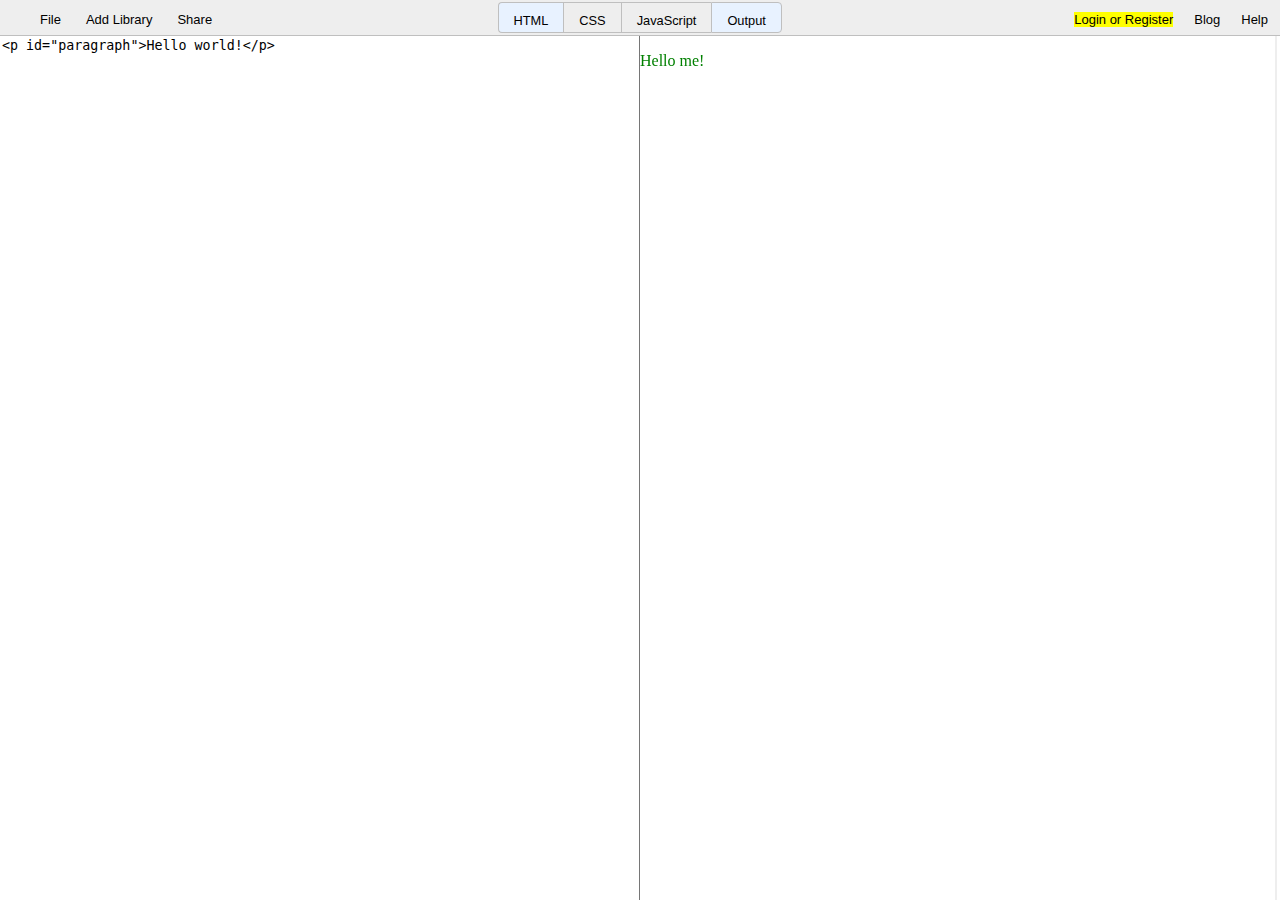
<file: jsbin.com/index.html>
<!DOCTYPE html>
<html>
<head>
	<title>Code playground</title>
	<script src="https://ajax.googleapis.com/ajax/libs/jquery/3.3.1/jquery.min.js"></script>
	<style>
	
	body {
	margin: 0;
	padding: 0;
	}
	
	#top-bar {
		width: 100%;
		height: 35px;
		background-color: #EEEEEE;
		border-bottom-style: solid;
		border-width: 1px;
		border-color: #BFBFBF;
		font-family: Arial;
	}
	
	#left-menu {
		width: 300 px;
		margin-left: 15px;

	}
	
	.left-menu-text {
		float: left;
		margin: 12px 0px 0px 25px;
		font-size: 13px;
	}
	
	.right-menu-text {
		float: right;
		margin: 12px 12px 0px 9px;
		font-size: 13px;
	}
	
	#yellow-bkg {
		background-color: yellow;
	}
	
	#center-menu{
		margin: auto;
		width: 285px;
		position: relative;
		top: -11px;
	}
	
	.toggle-button {
		float: left;
		border: 1px solid #BFBFBF;
		border-right: none;
		padding: 10px 15px 4px 15px;
		font-size: 80%
	}
	
	#html{
		border-top-left-radius: 4px;
		border-bottom-left-radius: 4px;
	}
	
	#output{
		border-right: 1px solid #BFBFBF;
		border-top-right-radius: 4px;
		border-bottom-right-radius: 4px;
	}
	
	.hover-button{
		background-color: #E5E5E5;
	}
	
	.active{
		background-color: #E8F2FF;
	}
	
	#body-container {
		position: fixed;
		float: left;
	}
	
	.panel {
		float: left;
		resize: none;
		border-left: none;
		border-top: none;
	}
	
	.hidden {
	display: none;
	}
	
	</style>

</head>
<body>
	<div id="top-bar">
		<div id="left-menu">
			<p class="left-menu-text">File</p>
			<p class="left-menu-text">Add Library</p>
			<P class="left-menu-text">Share</p>
		</div>
		<div id="center-menu">
			<p class="toggle-button active" id="html">HTML</p>
			<p class="toggle-button" id="css">CSS</p>
			<p class="toggle-button" id="javascript">JavaScript</p>
			<p class="toggle-button active" id="output">Output</p>			
		</div>
		<div id="right-menu">
			<P class="right-menu-text">Help</p>
			<P class="right-menu-text">Blog</p>
			<P class="right-menu-text" id="yellow-bkg">Login or Register</p>
		</div>
	</div>
	<div id="body-container">
		<textarea class="panel" id="htmlPanel"><p id="paragraph">Hello world!</p></textarea>
		
		<textarea class="panel hidden" id="cssPanel">p { color: green; }</textarea>
		
		<textarea class="panel hidden" id="javascriptPanel">document.getElementById("paragraph").innerHTML = "Hello me!";</textarea>
		
		<iframe class="panel" id="outputPanel"></iframe>
	
	</div>
	
	<script>
		
		function updateOutput() {
			$("iframe").contents().find("html").html("<html><head><style type='text/css'>" + $("#cssPanel").val() + "</style></head><body>" + $("#htmlPanel").val() + "</body></html>");
			document.getElementById("outputPanel").contentWindow.eval($("#javascriptPanel").val());
		}
		
		$(".toggle-button").click(function() {
			$(this).toggleClass("active");
			var buttonId = $(this).attr("id") + "Panel";
			$("#" + buttonId).toggleClass("hidden");
			var numOfActivePanels = (4 - $(".hidden").length);
			$(".panel").width($(window).width() / numOfActivePanels - 5);
		});
		
		$(".toggle-button").mouseenter( function() {
			$(this).addClass("hover-button")
		}).mouseleave( function(){
			$(this).removeClass("hover-button")
		});
		
		$(".panel").height($(window).height() - $("#top-bar").height());
		
		$(".panel").width($(window).width() / 2 - 5);
		
		updateOutput();
		
		$("textarea").on('change keyup paste', function() {
			updateOutput();
		});
		
		</script>

</body>
</html>
</file>
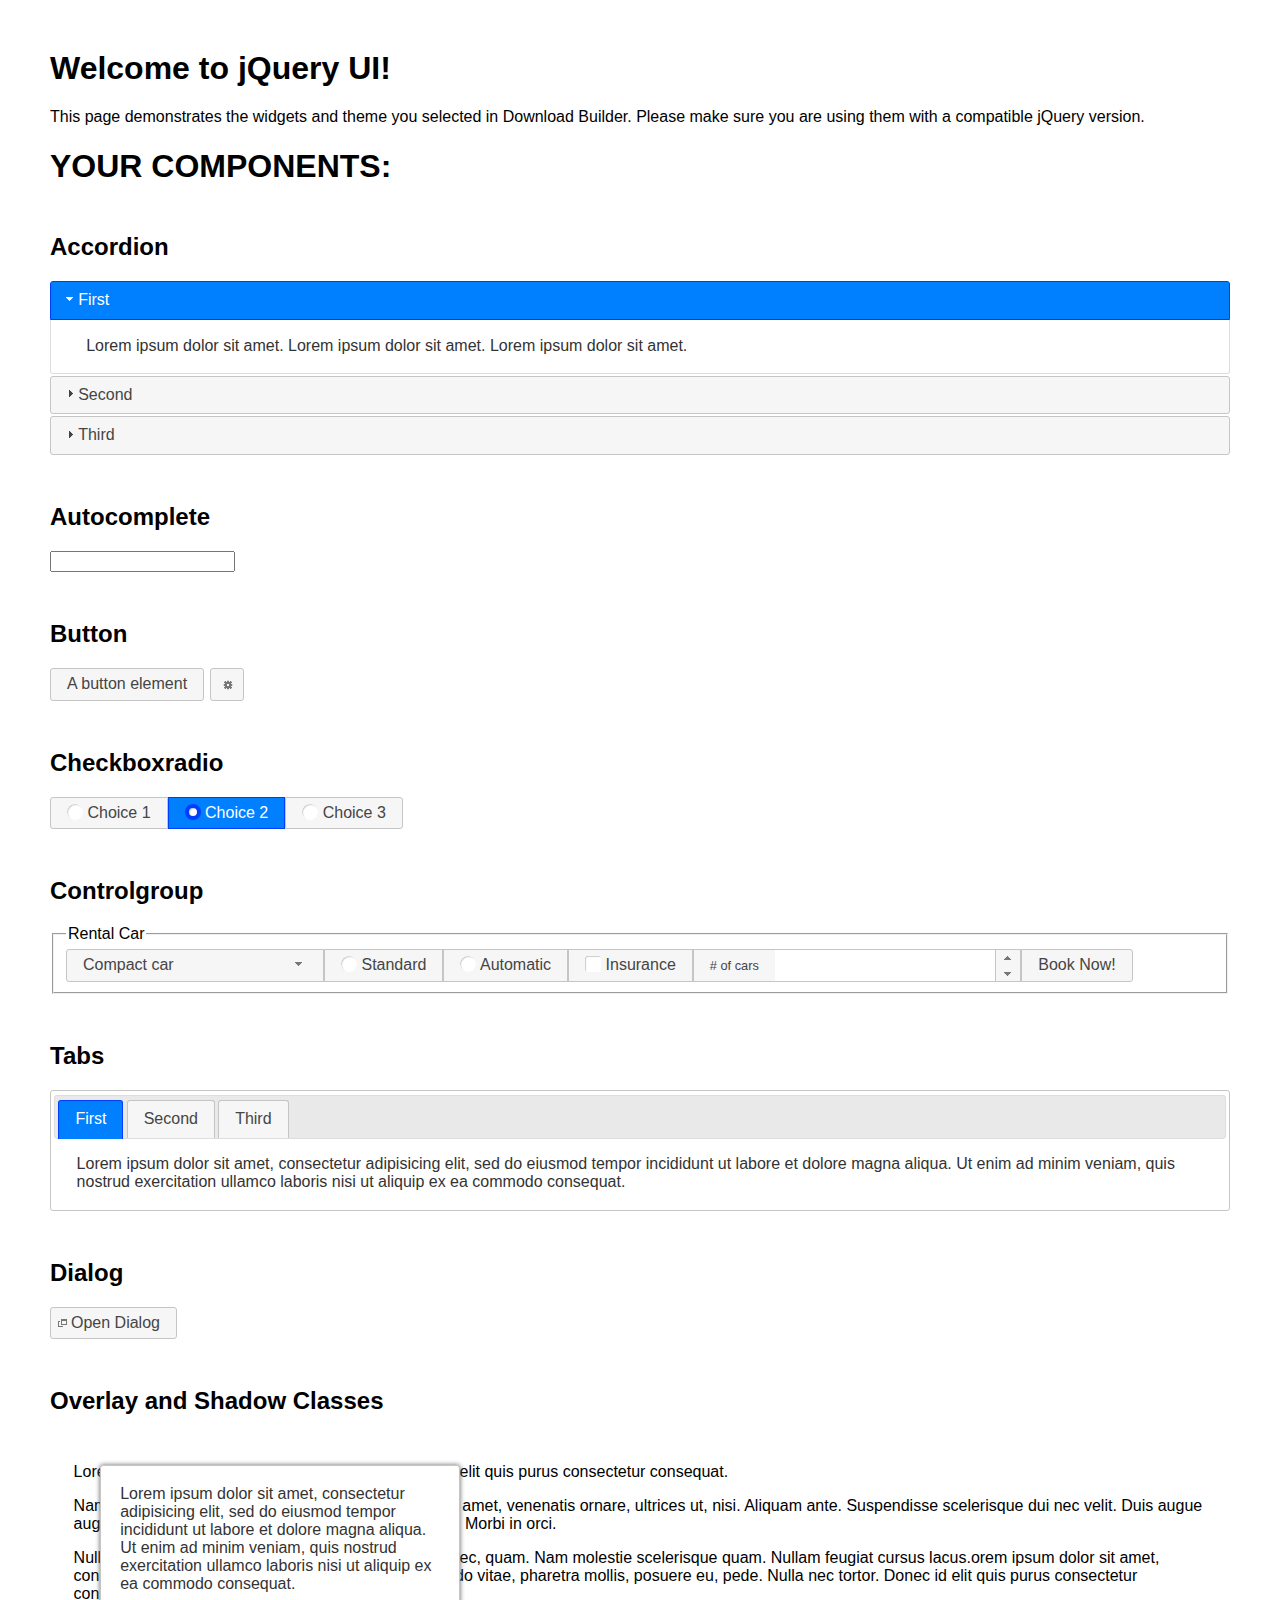
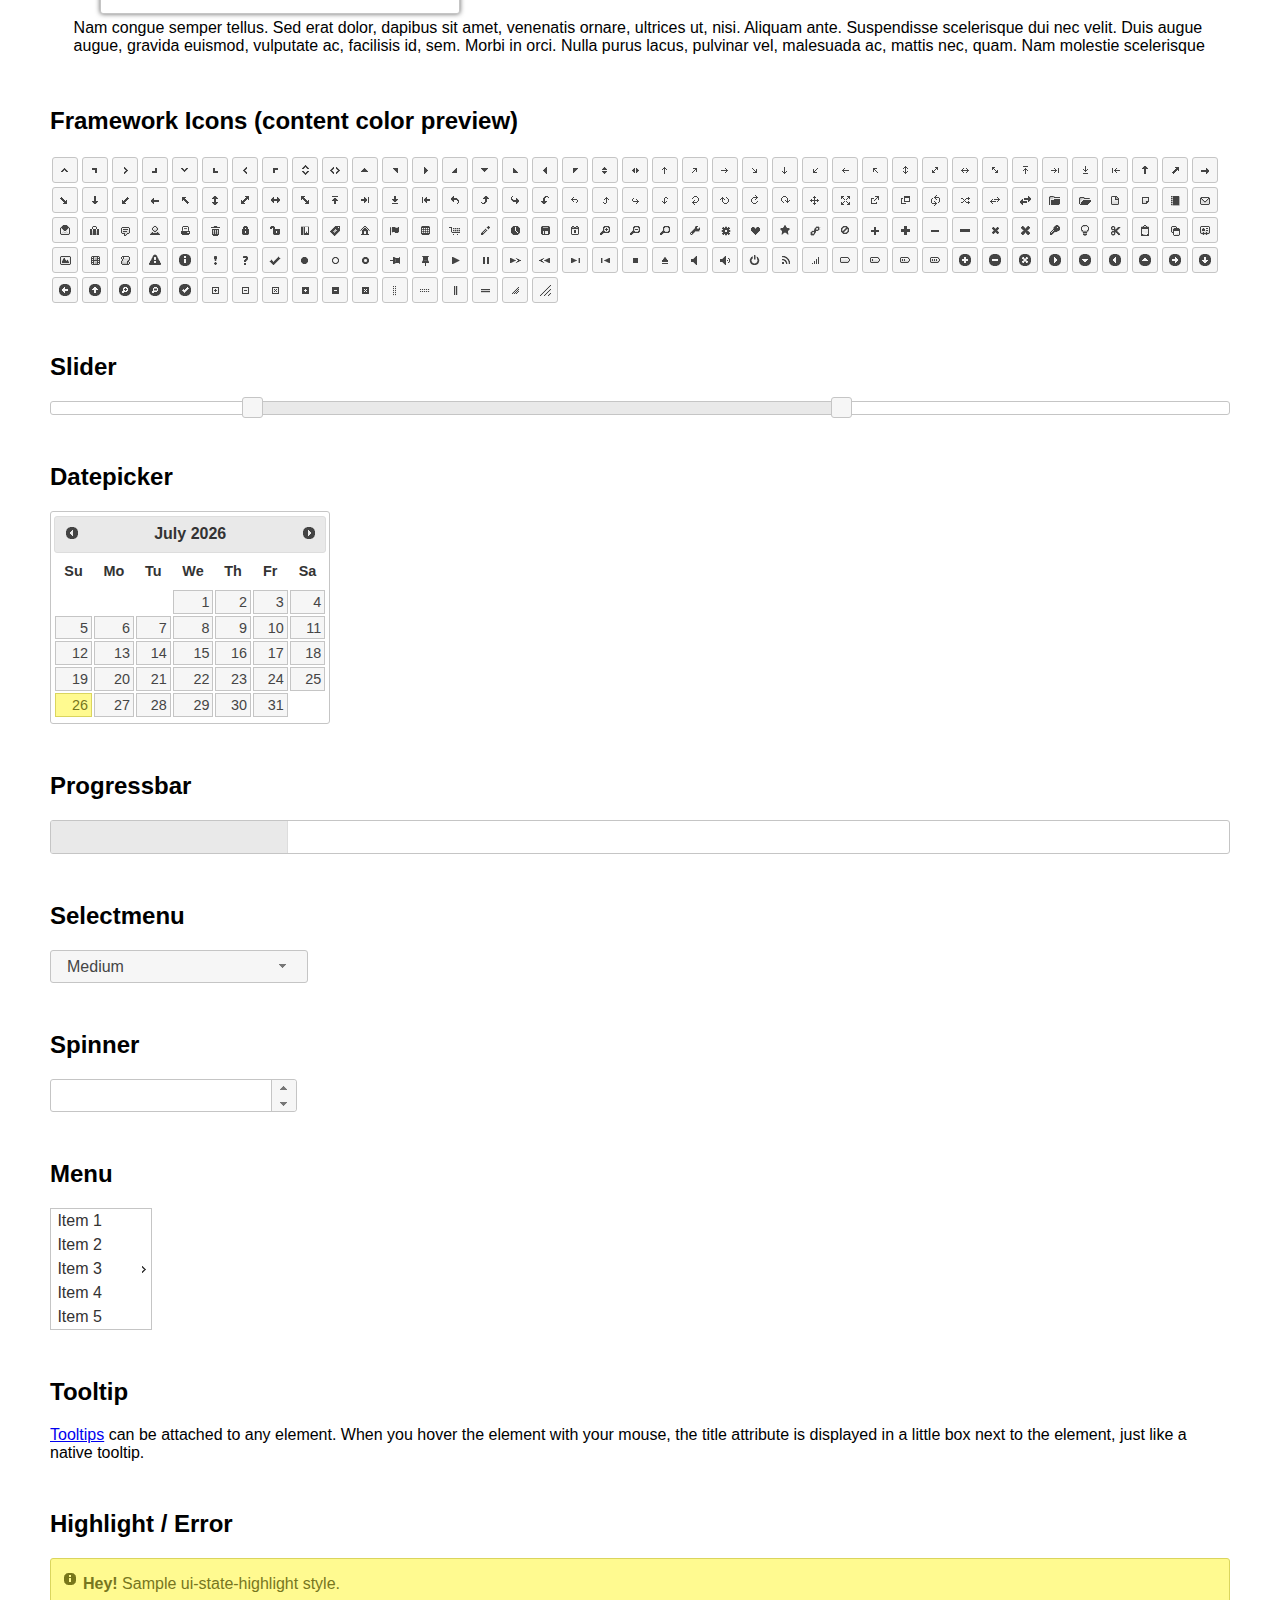
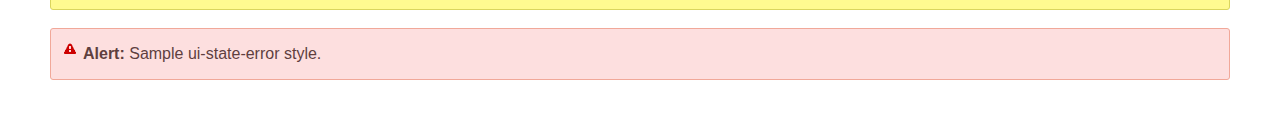
<file: jsbin.com/jquery-ui/index.html>
<!doctype html>
<html lang="us">
<head>
	<meta charset="utf-8">
	<title>jQuery UI Example Page</title>
	<link href="jquery-ui.css" rel="stylesheet">
	<style>
	body{
		font-family: "Trebuchet MS", sans-serif;
		margin: 50px;
	}
	.demoHeaders {
		margin-top: 2em;
	}
	#dialog-link {
		padding: .4em 1em .4em 20px;
		text-decoration: none;
		position: relative;
	}
	#dialog-link span.ui-icon {
		margin: 0 5px 0 0;
		position: absolute;
		left: .2em;
		top: 50%;
		margin-top: -8px;
	}
	#icons {
		margin: 0;
		padding: 0;
	}
	#icons li {
		margin: 2px;
		position: relative;
		padding: 4px 0;
		cursor: pointer;
		float: left;
		list-style: none;
	}
	#icons span.ui-icon {
		float: left;
		margin: 0 4px;
	}
	.fakewindowcontain .ui-widget-overlay {
		position: absolute;
	}
	select {
		width: 200px;
	}
	</style>
</head>
<body>

<h1>Welcome to jQuery UI!</h1>

<div class="ui-widget">
	<p>This page demonstrates the widgets and theme you selected in Download Builder. Please make sure you are using them with a compatible jQuery version.</p>
</div>

<h1>YOUR COMPONENTS:</h1>


<!-- Accordion -->
<h2 class="demoHeaders">Accordion</h2>
<div id="accordion">
	<h3>First</h3>
	<div>Lorem ipsum dolor sit amet. Lorem ipsum dolor sit amet. Lorem ipsum dolor sit amet.</div>
	<h3>Second</h3>
	<div>Phasellus mattis tincidunt nibh.</div>
	<h3>Third</h3>
	<div>Nam dui erat, auctor a, dignissim quis.</div>
</div>



<!-- Autocomplete -->
<h2 class="demoHeaders">Autocomplete</h2>
<div>
	<input id="autocomplete" title="type &quot;a&quot;">
</div>



<!-- Button -->
<h2 class="demoHeaders">Button</h2>
<button id="button">A button element</button>
<button id="button-icon">An icon-only button</button>



<!-- Checkboxradio -->
<h2 class="demoHeaders">Checkboxradio</h2>
<form style="margin-top: 1em;">
	<div id="radioset">
		<input type="radio" id="radio1" name="radio"><label for="radio1">Choice 1</label>
		<input type="radio" id="radio2" name="radio" checked="checked"><label for="radio2">Choice 2</label>
		<input type="radio" id="radio3" name="radio"><label for="radio3">Choice 3</label>
	</div>
</form>



<!-- Controlgroup -->
<h2 class="demoHeaders">Controlgroup</h2>
<fieldset>
	<legend>Rental Car</legend>
	<div id="controlgroup">
		<select id="car-type">
			<option>Compact car</option>
			<option>Midsize car</option>
			<option>Full size car</option>
			<option>SUV</option>
			<option>Luxury</option>
			<option>Truck</option>
			<option>Van</option>
		</select>
		<label for="transmission-standard">Standard</label>
		<input type="radio" name="transmission" id="transmission-standard">
		<label for="transmission-automatic">Automatic</label>
		<input type="radio" name="transmission" id="transmission-automatic">
		<label for="insurance">Insurance</label>
		<input type="checkbox" name="insurance" id="insurance">
		<label for="horizontal-spinner" class="ui-controlgroup-label"># of cars</label>
		<input id="horizontal-spinner" class="ui-spinner-input">
		<button>Book Now!</button>
	</div>
</fieldset>



<!-- Tabs -->
<h2 class="demoHeaders">Tabs</h2>
<div id="tabs">
	<ul>
		<li><a href="#tabs-1">First</a></li>
		<li><a href="#tabs-2">Second</a></li>
		<li><a href="#tabs-3">Third</a></li>
	</ul>
	<div id="tabs-1">Lorem ipsum dolor sit amet, consectetur adipisicing elit, sed do eiusmod tempor incididunt ut labore et dolore magna aliqua. Ut enim ad minim veniam, quis nostrud exercitation ullamco laboris nisi ut aliquip ex ea commodo consequat.</div>
	<div id="tabs-2">Phasellus mattis tincidunt nibh. Cras orci urna, blandit id, pretium vel, aliquet ornare, felis. Maecenas scelerisque sem non nisl. Fusce sed lorem in enim dictum bibendum.</div>
	<div id="tabs-3">Nam dui erat, auctor a, dignissim quis, sollicitudin eu, felis. Pellentesque nisi urna, interdum eget, sagittis et, consequat vestibulum, lacus. Mauris porttitor ullamcorper augue.</div>
</div>



<h2 class="demoHeaders">Dialog</h2>
<p>
	<button id="dialog-link" class="ui-button ui-corner-all ui-widget">
		<span class="ui-icon ui-icon-newwin"></span>Open Dialog
	</button>
</p>

<h2 class="demoHeaders">Overlay and Shadow Classes</h2>
<div style="position: relative; width: 96%; height: 200px; padding:1% 2%; overflow:hidden;" class="fakewindowcontain">
	<p>Lorem ipsum dolor sit amet,  Nulla nec tortor. Donec id elit quis purus consectetur consequat. </p><p>Nam congue semper tellus. Sed erat dolor, dapibus sit amet, venenatis ornare, ultrices ut, nisi. Aliquam ante. Suspendisse scelerisque dui nec velit. Duis augue augue, gravida euismod, vulputate ac, facilisis id, sem. Morbi in orci. </p><p>Nulla purus lacus, pulvinar vel, malesuada ac, mattis nec, quam. Nam molestie scelerisque quam. Nullam feugiat cursus lacus.orem ipsum dolor sit amet, consectetur adipiscing elit. Donec libero risus, commodo vitae, pharetra mollis, posuere eu, pede. Nulla nec tortor. Donec id elit quis purus consectetur consequat. </p><p>Nam congue semper tellus. Sed erat dolor, dapibus sit amet, venenatis ornare, ultrices ut, nisi. Aliquam ante. Suspendisse scelerisque dui nec velit. Duis augue augue, gravida euismod, vulputate ac, facilisis id, sem. Morbi in orci. Nulla purus lacus, pulvinar vel, malesuada ac, mattis nec, quam. Nam molestie scelerisque quam. </p><p>Nullam feugiat cursus lacus.orem ipsum dolor sit amet, consectetur adipiscing elit. Donec libero risus, commodo vitae, pharetra mollis, posuere eu, pede. Nulla nec tortor. Donec id elit quis purus consectetur consequat. Nam congue semper tellus. Sed erat dolor, dapibus sit amet, venenatis ornare, ultrices ut, nisi. Aliquam ante. </p><p>Suspendisse scelerisque dui nec velit. Duis augue augue, gravida euismod, vulputate ac, facilisis id, sem. Morbi in orci. Nulla purus lacus, pulvinar vel, malesuada ac, mattis nec, quam. Nam molestie scelerisque quam. Nullam feugiat cursus lacus.orem ipsum dolor sit amet, consectetur adipiscing elit. Donec libero risus, commodo vitae, pharetra mollis, posuere eu, pede. Nulla nec tortor. Donec id elit quis purus consectetur consequat. Nam congue semper tellus. Sed erat dolor, dapibus sit amet, venenatis ornare, ultrices ut, nisi. </p>

	<!-- ui-dialog -->
	<div class="ui-widget-overlay ui-front"></div>
	<div style="position: absolute; width: 320px; left: 50px; top: 30px; padding: 1.2em" class="ui-widget ui-front ui-widget-content ui-corner-all ui-widget-shadow">
		Lorem ipsum dolor sit amet, consectetur adipisicing elit, sed do eiusmod tempor incididunt ut labore et dolore magna aliqua. Ut enim ad minim veniam, quis nostrud exercitation ullamco laboris nisi ut aliquip ex ea commodo consequat.
	</div>

</div>

<!-- ui-dialog -->
<div id="dialog" title="Dialog Title">
	<p>Lorem ipsum dolor sit amet, consectetur adipisicing elit, sed do eiusmod tempor incididunt ut labore et dolore magna aliqua. Ut enim ad minim veniam, quis nostrud exercitation ullamco laboris nisi ut aliquip ex ea commodo consequat.</p>
</div>



<h2 class="demoHeaders">Framework Icons (content color preview)</h2>
<ul id="icons" class="ui-widget ui-helper-clearfix">
	<li class="ui-state-default ui-corner-all" title=".ui-icon-caret-1-n"><span class="ui-icon ui-icon-caret-1-n"></span></li>
	<li class="ui-state-default ui-corner-all" title=".ui-icon-caret-1-ne"><span class="ui-icon ui-icon-caret-1-ne"></span></li>
	<li class="ui-state-default ui-corner-all" title=".ui-icon-caret-1-e"><span class="ui-icon ui-icon-caret-1-e"></span></li>
	<li class="ui-state-default ui-corner-all" title=".ui-icon-caret-1-se"><span class="ui-icon ui-icon-caret-1-se"></span></li>
	<li class="ui-state-default ui-corner-all" title=".ui-icon-caret-1-s"><span class="ui-icon ui-icon-caret-1-s"></span></li>
	<li class="ui-state-default ui-corner-all" title=".ui-icon-caret-1-sw"><span class="ui-icon ui-icon-caret-1-sw"></span></li>
	<li class="ui-state-default ui-corner-all" title=".ui-icon-caret-1-w"><span class="ui-icon ui-icon-caret-1-w"></span></li>
	<li class="ui-state-default ui-corner-all" title=".ui-icon-caret-1-nw"><span class="ui-icon ui-icon-caret-1-nw"></span></li>
	<li class="ui-state-default ui-corner-all" title=".ui-icon-caret-2-n-s"><span class="ui-icon ui-icon-caret-2-n-s"></span></li>
	<li class="ui-state-default ui-corner-all" title=".ui-icon-caret-2-e-w"><span class="ui-icon ui-icon-caret-2-e-w"></span></li>
	<li class="ui-state-default ui-corner-all" title=".ui-icon-triangle-1-n"><span class="ui-icon ui-icon-triangle-1-n"></span></li>
	<li class="ui-state-default ui-corner-all" title=".ui-icon-triangle-1-ne"><span class="ui-icon ui-icon-triangle-1-ne"></span></li>
	<li class="ui-state-default ui-corner-all" title=".ui-icon-triangle-1-e"><span class="ui-icon ui-icon-triangle-1-e"></span></li>
	<li class="ui-state-default ui-corner-all" title=".ui-icon-triangle-1-se"><span class="ui-icon ui-icon-triangle-1-se"></span></li>
	<li class="ui-state-default ui-corner-all" title=".ui-icon-triangle-1-s"><span class="ui-icon ui-icon-triangle-1-s"></span></li>
	<li class="ui-state-default ui-corner-all" title=".ui-icon-triangle-1-sw"><span class="ui-icon ui-icon-triangle-1-sw"></span></li>
	<li class="ui-state-default ui-corner-all" title=".ui-icon-triangle-1-w"><span class="ui-icon ui-icon-triangle-1-w"></span></li>
	<li class="ui-state-default ui-corner-all" title=".ui-icon-triangle-1-nw"><span class="ui-icon ui-icon-triangle-1-nw"></span></li>
	<li class="ui-state-default ui-corner-all" title=".ui-icon-triangle-2-n-s"><span class="ui-icon ui-icon-triangle-2-n-s"></span></li>
	<li class="ui-state-default ui-corner-all" title=".ui-icon-triangle-2-e-w"><span class="ui-icon ui-icon-triangle-2-e-w"></span></li>
	<li class="ui-state-default ui-corner-all" title=".ui-icon-arrow-1-n"><span class="ui-icon ui-icon-arrow-1-n"></span></li>
	<li class="ui-state-default ui-corner-all" title=".ui-icon-arrow-1-ne"><span class="ui-icon ui-icon-arrow-1-ne"></span></li>
	<li class="ui-state-default ui-corner-all" title=".ui-icon-arrow-1-e"><span class="ui-icon ui-icon-arrow-1-e"></span></li>
	<li class="ui-state-default ui-corner-all" title=".ui-icon-arrow-1-se"><span class="ui-icon ui-icon-arrow-1-se"></span></li>
	<li class="ui-state-default ui-corner-all" title=".ui-icon-arrow-1-s"><span class="ui-icon ui-icon-arrow-1-s"></span></li>
	<li class="ui-state-default ui-corner-all" title=".ui-icon-arrow-1-sw"><span class="ui-icon ui-icon-arrow-1-sw"></span></li>
	<li class="ui-state-default ui-corner-all" title=".ui-icon-arrow-1-w"><span class="ui-icon ui-icon-arrow-1-w"></span></li>
	<li class="ui-state-default ui-corner-all" title=".ui-icon-arrow-1-nw"><span class="ui-icon ui-icon-arrow-1-nw"></span></li>
	<li class="ui-state-default ui-corner-all" title=".ui-icon-arrow-2-n-s"><span class="ui-icon ui-icon-arrow-2-n-s"></span></li>
	<li class="ui-state-default ui-corner-all" title=".ui-icon-arrow-2-ne-sw"><span class="ui-icon ui-icon-arrow-2-ne-sw"></span></li>
	<li class="ui-state-default ui-corner-all" title=".ui-icon-arrow-2-e-w"><span class="ui-icon ui-icon-arrow-2-e-w"></span></li>
	<li class="ui-state-default ui-corner-all" title=".ui-icon-arrow-2-se-nw"><span class="ui-icon ui-icon-arrow-2-se-nw"></span></li>
	<li class="ui-state-default ui-corner-all" title=".ui-icon-arrowstop-1-n"><span class="ui-icon ui-icon-arrowstop-1-n"></span></li>
	<li class="ui-state-default ui-corner-all" title=".ui-icon-arrowstop-1-e"><span class="ui-icon ui-icon-arrowstop-1-e"></span></li>
	<li class="ui-state-default ui-corner-all" title=".ui-icon-arrowstop-1-s"><span class="ui-icon ui-icon-arrowstop-1-s"></span></li>
	<li class="ui-state-default ui-corner-all" title=".ui-icon-arrowstop-1-w"><span class="ui-icon ui-icon-arrowstop-1-w"></span></li>
	<li class="ui-state-default ui-corner-all" title=".ui-icon-arrowthick-1-n"><span class="ui-icon ui-icon-arrowthick-1-n"></span></li>
	<li class="ui-state-default ui-corner-all" title=".ui-icon-arrowthick-1-ne"><span class="ui-icon ui-icon-arrowthick-1-ne"></span></li>
	<li class="ui-state-default ui-corner-all" title=".ui-icon-arrowthick-1-e"><span class="ui-icon ui-icon-arrowthick-1-e"></span></li>
	<li class="ui-state-default ui-corner-all" title=".ui-icon-arrowthick-1-se"><span class="ui-icon ui-icon-arrowthick-1-se"></span></li>
	<li class="ui-state-default ui-corner-all" title=".ui-icon-arrowthick-1-s"><span class="ui-icon ui-icon-arrowthick-1-s"></span></li>
	<li class="ui-state-default ui-corner-all" title=".ui-icon-arrowthick-1-sw"><span class="ui-icon ui-icon-arrowthick-1-sw"></span></li>
	<li class="ui-state-default ui-corner-all" title=".ui-icon-arrowthick-1-w"><span class="ui-icon ui-icon-arrowthick-1-w"></span></li>
	<li class="ui-state-default ui-corner-all" title=".ui-icon-arrowthick-1-nw"><span class="ui-icon ui-icon-arrowthick-1-nw"></span></li>
	<li class="ui-state-default ui-corner-all" title=".ui-icon-arrowthick-2-n-s"><span class="ui-icon ui-icon-arrowthick-2-n-s"></span></li>
	<li class="ui-state-default ui-corner-all" title=".ui-icon-arrowthick-2-ne-sw"><span class="ui-icon ui-icon-arrowthick-2-ne-sw"></span></li>
	<li class="ui-state-default ui-corner-all" title=".ui-icon-arrowthick-2-e-w"><span class="ui-icon ui-icon-arrowthick-2-e-w"></span></li>
	<li class="ui-state-default ui-corner-all" title=".ui-icon-arrowthick-2-se-nw"><span class="ui-icon ui-icon-arrowthick-2-se-nw"></span></li>
	<li class="ui-state-default ui-corner-all" title=".ui-icon-arrowthickstop-1-n"><span class="ui-icon ui-icon-arrowthickstop-1-n"></span></li>
	<li class="ui-state-default ui-corner-all" title=".ui-icon-arrowthickstop-1-e"><span class="ui-icon ui-icon-arrowthickstop-1-e"></span></li>
	<li class="ui-state-default ui-corner-all" title=".ui-icon-arrowthickstop-1-s"><span class="ui-icon ui-icon-arrowthickstop-1-s"></span></li>
	<li class="ui-state-default ui-corner-all" title=".ui-icon-arrowthickstop-1-w"><span class="ui-icon ui-icon-arrowthickstop-1-w"></span></li>
	<li class="ui-state-default ui-corner-all" title=".ui-icon-arrowreturnthick-1-w"><span class="ui-icon ui-icon-arrowreturnthick-1-w"></span></li>
	<li class="ui-state-default ui-corner-all" title=".ui-icon-arrowreturnthick-1-n"><span class="ui-icon ui-icon-arrowreturnthick-1-n"></span></li>
	<li class="ui-state-default ui-corner-all" title=".ui-icon-arrowreturnthick-1-e"><span class="ui-icon ui-icon-arrowreturnthick-1-e"></span></li>
	<li class="ui-state-default ui-corner-all" title=".ui-icon-arrowreturnthick-1-s"><span class="ui-icon ui-icon-arrowreturnthick-1-s"></span></li>
	<li class="ui-state-default ui-corner-all" title=".ui-icon-arrowreturn-1-w"><span class="ui-icon ui-icon-arrowreturn-1-w"></span></li>
	<li class="ui-state-default ui-corner-all" title=".ui-icon-arrowreturn-1-n"><span class="ui-icon ui-icon-arrowreturn-1-n"></span></li>
	<li class="ui-state-default ui-corner-all" title=".ui-icon-arrowreturn-1-e"><span class="ui-icon ui-icon-arrowreturn-1-e"></span></li>
	<li class="ui-state-default ui-corner-all" title=".ui-icon-arrowreturn-1-s"><span class="ui-icon ui-icon-arrowreturn-1-s"></span></li>
	<li class="ui-state-default ui-corner-all" title=".ui-icon-arrowrefresh-1-w"><span class="ui-icon ui-icon-arrowrefresh-1-w"></span></li>
	<li class="ui-state-default ui-corner-all" title=".ui-icon-arrowrefresh-1-n"><span class="ui-icon ui-icon-arrowrefresh-1-n"></span></li>
	<li class="ui-state-default ui-corner-all" title=".ui-icon-arrowrefresh-1-e"><span class="ui-icon ui-icon-arrowrefresh-1-e"></span></li>
	<li class="ui-state-default ui-corner-all" title=".ui-icon-arrowrefresh-1-s"><span class="ui-icon ui-icon-arrowrefresh-1-s"></span></li>
	<li class="ui-state-default ui-corner-all" title=".ui-icon-arrow-4"><span class="ui-icon ui-icon-arrow-4"></span></li>
	<li class="ui-state-default ui-corner-all" title=".ui-icon-arrow-4-diag"><span class="ui-icon ui-icon-arrow-4-diag"></span></li>
	<li class="ui-state-default ui-corner-all" title=".ui-icon-extlink"><span class="ui-icon ui-icon-extlink"></span></li>
	<li class="ui-state-default ui-corner-all" title=".ui-icon-newwin"><span class="ui-icon ui-icon-newwin"></span></li>
	<li class="ui-state-default ui-corner-all" title=".ui-icon-refresh"><span class="ui-icon ui-icon-refresh"></span></li>
	<li class="ui-state-default ui-corner-all" title=".ui-icon-shuffle"><span class="ui-icon ui-icon-shuffle"></span></li>
	<li class="ui-state-default ui-corner-all" title=".ui-icon-transfer-e-w"><span class="ui-icon ui-icon-transfer-e-w"></span></li>
	<li class="ui-state-default ui-corner-all" title=".ui-icon-transferthick-e-w"><span class="ui-icon ui-icon-transferthick-e-w"></span></li>
	<li class="ui-state-default ui-corner-all" title=".ui-icon-folder-collapsed"><span class="ui-icon ui-icon-folder-collapsed"></span></li>
	<li class="ui-state-default ui-corner-all" title=".ui-icon-folder-open"><span class="ui-icon ui-icon-folder-open"></span></li>
	<li class="ui-state-default ui-corner-all" title=".ui-icon-document"><span class="ui-icon ui-icon-document"></span></li>
	<li class="ui-state-default ui-corner-all" title=".ui-icon-document-b"><span class="ui-icon ui-icon-document-b"></span></li>
	<li class="ui-state-default ui-corner-all" title=".ui-icon-note"><span class="ui-icon ui-icon-note"></span></li>
	<li class="ui-state-default ui-corner-all" title=".ui-icon-mail-closed"><span class="ui-icon ui-icon-mail-closed"></span></li>
	<li class="ui-state-default ui-corner-all" title=".ui-icon-mail-open"><span class="ui-icon ui-icon-mail-open"></span></li>
	<li class="ui-state-default ui-corner-all" title=".ui-icon-suitcase"><span class="ui-icon ui-icon-suitcase"></span></li>
	<li class="ui-state-default ui-corner-all" title=".ui-icon-comment"><span class="ui-icon ui-icon-comment"></span></li>
	<li class="ui-state-default ui-corner-all" title=".ui-icon-person"><span class="ui-icon ui-icon-person"></span></li>
	<li class="ui-state-default ui-corner-all" title=".ui-icon-print"><span class="ui-icon ui-icon-print"></span></li>
	<li class="ui-state-default ui-corner-all" title=".ui-icon-trash"><span class="ui-icon ui-icon-trash"></span></li>
	<li class="ui-state-default ui-corner-all" title=".ui-icon-locked"><span class="ui-icon ui-icon-locked"></span></li>
	<li class="ui-state-default ui-corner-all" title=".ui-icon-unlocked"><span class="ui-icon ui-icon-unlocked"></span></li>
	<li class="ui-state-default ui-corner-all" title=".ui-icon-bookmark"><span class="ui-icon ui-icon-bookmark"></span></li>
	<li class="ui-state-default ui-corner-all" title=".ui-icon-tag"><span class="ui-icon ui-icon-tag"></span></li>
	<li class="ui-state-default ui-corner-all" title=".ui-icon-home"><span class="ui-icon ui-icon-home"></span></li>
	<li class="ui-state-default ui-corner-all" title=".ui-icon-flag"><span class="ui-icon ui-icon-flag"></span></li>
	<li class="ui-state-default ui-corner-all" title=".ui-icon-calculator"><span class="ui-icon ui-icon-calculator"></span></li>
	<li class="ui-state-default ui-corner-all" title=".ui-icon-cart"><span class="ui-icon ui-icon-cart"></span></li>
	<li class="ui-state-default ui-corner-all" title=".ui-icon-pencil"><span class="ui-icon ui-icon-pencil"></span></li>
	<li class="ui-state-default ui-corner-all" title=".ui-icon-clock"><span class="ui-icon ui-icon-clock"></span></li>
	<li class="ui-state-default ui-corner-all" title=".ui-icon-disk"><span class="ui-icon ui-icon-disk"></span></li>
	<li class="ui-state-default ui-corner-all" title=".ui-icon-calendar"><span class="ui-icon ui-icon-calendar"></span></li>
	<li class="ui-state-default ui-corner-all" title=".ui-icon-zoomin"><span class="ui-icon ui-icon-zoomin"></span></li>
	<li class="ui-state-default ui-corner-all" title=".ui-icon-zoomout"><span class="ui-icon ui-icon-zoomout"></span></li>
	<li class="ui-state-default ui-corner-all" title=".ui-icon-search"><span class="ui-icon ui-icon-search"></span></li>
	<li class="ui-state-default ui-corner-all" title=".ui-icon-wrench"><span class="ui-icon ui-icon-wrench"></span></li>
	<li class="ui-state-default ui-corner-all" title=".ui-icon-gear"><span class="ui-icon ui-icon-gear"></span></li>
	<li class="ui-state-default ui-corner-all" title=".ui-icon-heart"><span class="ui-icon ui-icon-heart"></span></li>
	<li class="ui-state-default ui-corner-all" title=".ui-icon-star"><span class="ui-icon ui-icon-star"></span></li>
	<li class="ui-state-default ui-corner-all" title=".ui-icon-link"><span class="ui-icon ui-icon-link"></span></li>
	<li class="ui-state-default ui-corner-all" title=".ui-icon-cancel"><span class="ui-icon ui-icon-cancel"></span></li>
	<li class="ui-state-default ui-corner-all" title=".ui-icon-plus"><span class="ui-icon ui-icon-plus"></span></li>
	<li class="ui-state-default ui-corner-all" title=".ui-icon-plusthick"><span class="ui-icon ui-icon-plusthick"></span></li>
	<li class="ui-state-default ui-corner-all" title=".ui-icon-minus"><span class="ui-icon ui-icon-minus"></span></li>
	<li class="ui-state-default ui-corner-all" title=".ui-icon-minusthick"><span class="ui-icon ui-icon-minusthick"></span></li>
	<li class="ui-state-default ui-corner-all" title=".ui-icon-close"><span class="ui-icon ui-icon-close"></span></li>
	<li class="ui-state-default ui-corner-all" title=".ui-icon-closethick"><span class="ui-icon ui-icon-closethick"></span></li>
	<li class="ui-state-default ui-corner-all" title=".ui-icon-key"><span class="ui-icon ui-icon-key"></span></li>
	<li class="ui-state-default ui-corner-all" title=".ui-icon-lightbulb"><span class="ui-icon ui-icon-lightbulb"></span></li>
	<li class="ui-state-default ui-corner-all" title=".ui-icon-scissors"><span class="ui-icon ui-icon-scissors"></span></li>
	<li class="ui-state-default ui-corner-all" title=".ui-icon-clipboard"><span class="ui-icon ui-icon-clipboard"></span></li>
	<li class="ui-state-default ui-corner-all" title=".ui-icon-copy"><span class="ui-icon ui-icon-copy"></span></li>
	<li class="ui-state-default ui-corner-all" title=".ui-icon-contact"><span class="ui-icon ui-icon-contact"></span></li>
	<li class="ui-state-default ui-corner-all" title=".ui-icon-image"><span class="ui-icon ui-icon-image"></span></li>
	<li class="ui-state-default ui-corner-all" title=".ui-icon-video"><span class="ui-icon ui-icon-video"></span></li>
	<li class="ui-state-default ui-corner-all" title=".ui-icon-script"><span class="ui-icon ui-icon-script"></span></li>
	<li class="ui-state-default ui-corner-all" title=".ui-icon-alert"><span class="ui-icon ui-icon-alert"></span></li>
	<li class="ui-state-default ui-corner-all" title=".ui-icon-info"><span class="ui-icon ui-icon-info"></span></li>
	<li class="ui-state-default ui-corner-all" title=".ui-icon-notice"><span class="ui-icon ui-icon-notice"></span></li>
	<li class="ui-state-default ui-corner-all" title=".ui-icon-help"><span class="ui-icon ui-icon-help"></span></li>
	<li class="ui-state-default ui-corner-all" title=".ui-icon-check"><span class="ui-icon ui-icon-check"></span></li>
	<li class="ui-state-default ui-corner-all" title=".ui-icon-bullet"><span class="ui-icon ui-icon-bullet"></span></li>
	<li class="ui-state-default ui-corner-all" title=".ui-icon-radio-off"><span class="ui-icon ui-icon-radio-off"></span></li>
	<li class="ui-state-default ui-corner-all" title=".ui-icon-radio-on"><span class="ui-icon ui-icon-radio-on"></span></li>
	<li class="ui-state-default ui-corner-all" title=".ui-icon-pin-w"><span class="ui-icon ui-icon-pin-w"></span></li>
	<li class="ui-state-default ui-corner-all" title=".ui-icon-pin-s"><span class="ui-icon ui-icon-pin-s"></span></li>
	<li class="ui-state-default ui-corner-all" title=".ui-icon-play"><span class="ui-icon ui-icon-play"></span></li>
	<li class="ui-state-default ui-corner-all" title=".ui-icon-pause"><span class="ui-icon ui-icon-pause"></span></li>
	<li class="ui-state-default ui-corner-all" title=".ui-icon-seek-next"><span class="ui-icon ui-icon-seek-next"></span></li>
	<li class="ui-state-default ui-corner-all" title=".ui-icon-seek-prev"><span class="ui-icon ui-icon-seek-prev"></span></li>
	<li class="ui-state-default ui-corner-all" title=".ui-icon-seek-end"><span class="ui-icon ui-icon-seek-end"></span></li>
	<li class="ui-state-default ui-corner-all" title=".ui-icon-seek-first"><span class="ui-icon ui-icon-seek-first"></span></li>
	<li class="ui-state-default ui-corner-all" title=".ui-icon-stop"><span class="ui-icon ui-icon-stop"></span></li>
	<li class="ui-state-default ui-corner-all" title=".ui-icon-eject"><span class="ui-icon ui-icon-eject"></span></li>
	<li class="ui-state-default ui-corner-all" title=".ui-icon-volume-off"><span class="ui-icon ui-icon-volume-off"></span></li>
	<li class="ui-state-default ui-corner-all" title=".ui-icon-volume-on"><span class="ui-icon ui-icon-volume-on"></span></li>
	<li class="ui-state-default ui-corner-all" title=".ui-icon-power"><span class="ui-icon ui-icon-power"></span></li>
	<li class="ui-state-default ui-corner-all" title=".ui-icon-signal-diag"><span class="ui-icon ui-icon-signal-diag"></span></li>
	<li class="ui-state-default ui-corner-all" title=".ui-icon-signal"><span class="ui-icon ui-icon-signal"></span></li>
	<li class="ui-state-default ui-corner-all" title=".ui-icon-battery-0"><span class="ui-icon ui-icon-battery-0"></span></li>
	<li class="ui-state-default ui-corner-all" title=".ui-icon-battery-1"><span class="ui-icon ui-icon-battery-1"></span></li>
	<li class="ui-state-default ui-corner-all" title=".ui-icon-battery-2"><span class="ui-icon ui-icon-battery-2"></span></li>
	<li class="ui-state-default ui-corner-all" title=".ui-icon-battery-3"><span class="ui-icon ui-icon-battery-3"></span></li>
	<li class="ui-state-default ui-corner-all" title=".ui-icon-circle-plus"><span class="ui-icon ui-icon-circle-plus"></span></li>
	<li class="ui-state-default ui-corner-all" title=".ui-icon-circle-minus"><span class="ui-icon ui-icon-circle-minus"></span></li>
	<li class="ui-state-default ui-corner-all" title=".ui-icon-circle-close"><span class="ui-icon ui-icon-circle-close"></span></li>
	<li class="ui-state-default ui-corner-all" title=".ui-icon-circle-triangle-e"><span class="ui-icon ui-icon-circle-triangle-e"></span></li>
	<li class="ui-state-default ui-corner-all" title=".ui-icon-circle-triangle-s"><span class="ui-icon ui-icon-circle-triangle-s"></span></li>
	<li class="ui-state-default ui-corner-all" title=".ui-icon-circle-triangle-w"><span class="ui-icon ui-icon-circle-triangle-w"></span></li>
	<li class="ui-state-default ui-corner-all" title=".ui-icon-circle-triangle-n"><span class="ui-icon ui-icon-circle-triangle-n"></span></li>
	<li class="ui-state-default ui-corner-all" title=".ui-icon-circle-arrow-e"><span class="ui-icon ui-icon-circle-arrow-e"></span></li>
	<li class="ui-state-default ui-corner-all" title=".ui-icon-circle-arrow-s"><span class="ui-icon ui-icon-circle-arrow-s"></span></li>
	<li class="ui-state-default ui-corner-all" title=".ui-icon-circle-arrow-w"><span class="ui-icon ui-icon-circle-arrow-w"></span></li>
	<li class="ui-state-default ui-corner-all" title=".ui-icon-circle-arrow-n"><span class="ui-icon ui-icon-circle-arrow-n"></span></li>
	<li class="ui-state-default ui-corner-all" title=".ui-icon-circle-zoomin"><span class="ui-icon ui-icon-circle-zoomin"></span></li>
	<li class="ui-state-default ui-corner-all" title=".ui-icon-circle-zoomout"><span class="ui-icon ui-icon-circle-zoomout"></span></li>
	<li class="ui-state-default ui-corner-all" title=".ui-icon-circle-check"><span class="ui-icon ui-icon-circle-check"></span></li>
	<li class="ui-state-default ui-corner-all" title=".ui-icon-circlesmall-plus"><span class="ui-icon ui-icon-circlesmall-plus"></span></li>
	<li class="ui-state-default ui-corner-all" title=".ui-icon-circlesmall-minus"><span class="ui-icon ui-icon-circlesmall-minus"></span></li>
	<li class="ui-state-default ui-corner-all" title=".ui-icon-circlesmall-close"><span class="ui-icon ui-icon-circlesmall-close"></span></li>
	<li class="ui-state-default ui-corner-all" title=".ui-icon-squaresmall-plus"><span class="ui-icon ui-icon-squaresmall-plus"></span></li>
	<li class="ui-state-default ui-corner-all" title=".ui-icon-squaresmall-minus"><span class="ui-icon ui-icon-squaresmall-minus"></span></li>
	<li class="ui-state-default ui-corner-all" title=".ui-icon-squaresmall-close"><span class="ui-icon ui-icon-squaresmall-close"></span></li>
	<li class="ui-state-default ui-corner-all" title=".ui-icon-grip-dotted-vertical"><span class="ui-icon ui-icon-grip-dotted-vertical"></span></li>
	<li class="ui-state-default ui-corner-all" title=".ui-icon-grip-dotted-horizontal"><span class="ui-icon ui-icon-grip-dotted-horizontal"></span></li>
	<li class="ui-state-default ui-corner-all" title=".ui-icon-grip-solid-vertical"><span class="ui-icon ui-icon-grip-solid-vertical"></span></li>
	<li class="ui-state-default ui-corner-all" title=".ui-icon-grip-solid-horizontal"><span class="ui-icon ui-icon-grip-solid-horizontal"></span></li>
	<li class="ui-state-default ui-corner-all" title=".ui-icon-gripsmall-diagonal-se"><span class="ui-icon ui-icon-gripsmall-diagonal-se"></span></li>
	<li class="ui-state-default ui-corner-all" title=".ui-icon-grip-diagonal-se"><span class="ui-icon ui-icon-grip-diagonal-se"></span></li>
</ul>


<!-- Slider -->
<h2 class="demoHeaders">Slider</h2>
<div id="slider"></div>



<!-- Datepicker -->
<h2 class="demoHeaders">Datepicker</h2>
<div id="datepicker"></div>



<!-- Progressbar -->
<h2 class="demoHeaders">Progressbar</h2>
<div id="progressbar"></div>



<!-- Progressbar -->
<h2 class="demoHeaders">Selectmenu</h2>
<select id="selectmenu">
	<option>Slower</option>
	<option>Slow</option>
	<option selected="selected">Medium</option>
	<option>Fast</option>
	<option>Faster</option>
</select>



<!-- Spinner -->
<h2 class="demoHeaders">Spinner</h2>
<input id="spinner">



<!-- Menu -->
<h2 class="demoHeaders">Menu</h2>
<ul style="width:100px;" id="menu">
	<li><div>Item 1</div></li>
	<li><div>Item 2</div></li>
	<li><div>Item 3</div>
		<ul>
			<li><div>Item 3-1</div></li>
			<li><div>Item 3-2</div></li>
			<li><div>Item 3-3</div></li>
			<li><div>Item 3-4</div></li>
			<li><div>Item 3-5</div></li>
		</ul>
	</li>
	<li><div>Item 4</div></li>
	<li><div>Item 5</div></li>
</ul>



<!-- Tooltip -->
<h2 class="demoHeaders">Tooltip</h2>
<p id="tooltip">
	<a href="#" title="That&apos;s what this widget is">Tooltips</a> can be attached to any element. When you hover
the element with your mouse, the title attribute is displayed in a little box next to the element, just like a native tooltip.
</p>


<!-- Highlight / Error -->
<h2 class="demoHeaders">Highlight / Error</h2>
<div class="ui-widget">
	<div class="ui-state-highlight ui-corner-all" style="margin-top: 20px; padding: 0 .7em;">
		<p><span class="ui-icon ui-icon-info" style="float: left; margin-right: .3em;"></span>
		<strong>Hey!</strong> Sample ui-state-highlight style.</p>
	</div>
</div>
<br>
<div class="ui-widget">
	<div class="ui-state-error ui-corner-all" style="padding: 0 .7em;">
		<p><span class="ui-icon ui-icon-alert" style="float: left; margin-right: .3em;"></span>
		<strong>Alert:</strong> Sample ui-state-error style.</p>
	</div>
</div>

<script src="external/jquery/jquery.js"></script>
<script src="jquery-ui.js"></script>
<script>

$( "#accordion" ).accordion();



var availableTags = [
	"ActionScript",
	"AppleScript",
	"Asp",
	"BASIC",
	"C",
	"C++",
	"Clojure",
	"COBOL",
	"ColdFusion",
	"Erlang",
	"Fortran",
	"Groovy",
	"Haskell",
	"Java",
	"JavaScript",
	"Lisp",
	"Perl",
	"PHP",
	"Python",
	"Ruby",
	"Scala",
	"Scheme"
];
$( "#autocomplete" ).autocomplete({
	source: availableTags
});



$( "#button" ).button();
$( "#button-icon" ).button({
	icon: "ui-icon-gear",
	showLabel: false
});



$( "#radioset" ).buttonset();



$( "#controlgroup" ).controlgroup();



$( "#tabs" ).tabs();



$( "#dialog" ).dialog({
	autoOpen: false,
	width: 400,
	buttons: [
		{
			text: "Ok",
			click: function() {
				$( this ).dialog( "close" );
			}
		},
		{
			text: "Cancel",
			click: function() {
				$( this ).dialog( "close" );
			}
		}
	]
});

// Link to open the dialog
$( "#dialog-link" ).click(function( event ) {
	$( "#dialog" ).dialog( "open" );
	event.preventDefault();
});



$( "#datepicker" ).datepicker({
	inline: true
});



$( "#slider" ).slider({
	range: true,
	values: [ 17, 67 ]
});



$( "#progressbar" ).progressbar({
	value: 20
});



$( "#spinner" ).spinner();



$( "#menu" ).menu();



$( "#tooltip" ).tooltip();



$( "#selectmenu" ).selectmenu();


// Hover states on the static widgets
$( "#dialog-link, #icons li" ).hover(
	function() {
		$( this ).addClass( "ui-state-hover" );
	},
	function() {
		$( this ).removeClass( "ui-state-hover" );
	}
);
</script>
</body>
</html>
</file>
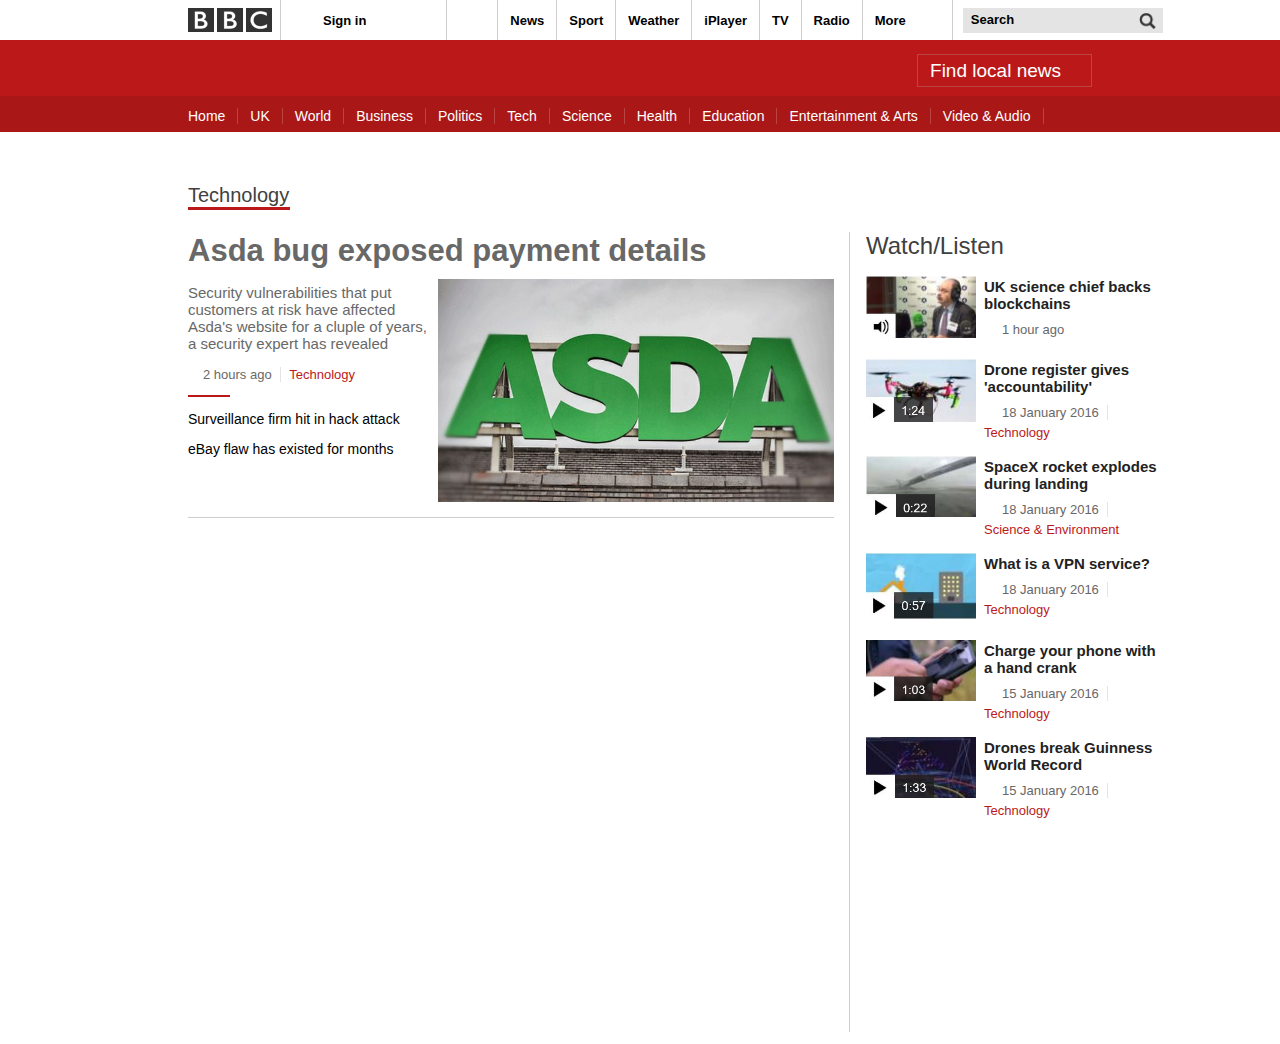
<file: bbc/bbc replica.html>
<html>
    <head>
    <title>Technology - BBC News</title>
    
    <style type="text/css">
    
        body {
            margin:0px;
            padding:0px;
            }

        .white-border {
            width:1000px;
			margin-left: 188px;
            height:40px;
            }
			
		#logo {
		    float: left;
		    margin:8px 8px 7px 0px;
		}
		
		.line {
		    float:left;
		    height: 40px;
			border-left: 1px solid #cecece;
		}
		
		#signin {
		    margin: 13px 80px 0px 42px;			
		}
		
		#space {
		    float: left;
		    width: 50px;
			height: 40px;
		}
		
		.white-menu-text {
		    float: left;
			font-family: Helvetica, Arial, sans-serif;
		    margin: 13px 12px 0px 12px;
            font-weight: bold;
            font-size: 13px;
		}
		
		#more-text {
		    margin-right: 46px;
		}
		
		#searchbox {
		    float:left;
			margin: 8px 0px 0px 10px;
			width: 200px;
			height: 25px;
			background-color: #e4e4e4;
		}
		
		#search-input {
		    float: left;
			width: 170px;
			margin: 3px 0px 0px 6px;
			background-color: #e4e4e4;
			font-family: Helvetica, Arial, sans-serif;
			border: None;
			font-weight: bold;
            font-size: 13px;
		}
		
		#search-logo {
		    float: left;
			margin-top: 5px;
			background-color: #e4e4e4;
			width: 17px;
		}

        .red-border {
			font-family: Helvetica,Arial,sans-serif;
            background-color:#BB1919;
            width:100%;
            height:56px;
            }
			
		.red-border a {
		    float: right;
			position: relative;
			top: 14px;
			right: 188px;
			color: white;
			font-size: 19px;
			text-decoration: none;
			border: 1px solid #BB4545;
			padding: 5px 30px 4px 12px; 
		}
		
		.red-border a:hover {
			text-decoration: underline;	
		}
		
        #dark-red-border {
            background-color:#A91717;
            width:100%;
            height:36px;
            }

		#dark-red-menu {
		    margin-left: 176px;
			margin-right: 188px;
		}
		
		.dark-red-menu-text {
		    float: left;
			font-family: Helvetica,Arial,sans-serif;
            position:relative;
			top: -2px;
			color: white;
			font-size: 14px;
			padding: 0px 12px 0px 12px;
			border-right: 1px solid #BB4545;
		}
		
		#more {
		    border-right: none;
		}

        #webpage {
			font-family: Helvetica,Arial,sans-serif;
			color: #686868;
            float:left;
            margin: -10px 0px 0px 188px;
			padding-bottom: 15px;
            border-bottom: 1px solid #cecece;
        }

        #title {
		    font-family: Helvetica,Arial,sans-serif;
            font-size: 20px;
			color: #404040;
            margin: 10px 188px;
			width: 102px;
		    border-bottom: 3px solid #BB1919;
        }
		
		#header {
			margin: 23px 0px 10px 0px;
			font-size: 31px;
		}

        #article {
            float:left;
            width: 250px;
        }		
		
		#text1 {
			margin-top: 5px;
			font-size: 15px;
		}
		
		#article-info {
			font-size: 13px;
			margin-left: 15px;
		}
		
		#article-info a {
			margin-left: 5px;
			border-left: 1px solid #e4e4e4;
			padding-left: 8px;
			color: #BB1919;
			text-decoration: none;
		}
		
		#article-info a:hover {
			color: #57A3D4
        }
		
		hr {
			width: 40px;
			border: 1px solid #BB1919;
		}
		
		.related-info {
			color: black;
			font-size: 14px;
		}
		
        #picture {
            float:left;
            width:396px;
        }

        #youtube {
            float: left;
            margin: 12px 15px; 
            height: 800px;
			width: 315px;
            border-left: 1px solid #cecece;
            font-family: Helvetica,Arial,sans-serif;
        }
		
		#youtube h1 {
		    font-weight: normal;
			font-size: 24px;
			color: #404040;
            margin: 0px 0px 0px 16px;			
		}
		
		.video-link {
		    float: left;
			margin-bottom: 5px;
		}
		
		.video-picture {
		    float: left;
			width: 110px;
			margin: 16px 0px 0px 16px;
		}
		
		.video-text {
		    float: right;
		    width: 180px;
			margin: 18px 0px 0px 8px;
		}
		
		.video-title {
		    
		    font-weight: bold;
			font-size: 15px;
			color:#222222;
			text-decoration: none;
		}
		
		.video-date {
		    font-size: 13px;
			margin: 10px 0px 0px 18px;
			padding-right: 5px;
			color: #686868;
			width: 100px;
			border-right: 1px solid #e4e4e4;
		}
		
		#video-date-no-border {
			border-right: none;
		}
    
		.red-video-link {
            position: relative;
			top: 5px;
			font-size: 13px;
			color: #BB1919;
			text-decoration: none;
		}
		
		.video-text a:hover {
			color: #57A3D4
		
    </style>
    </head>

    <body>
    
        <div class="white-border">
            <img id="logo" src=bbc.png>
			<div class="line"></div>
			<p id="signin" class="white-menu-text">Sign in</p>
			<div class="line"></div>
			<div id="space"></div>
			<div class="line"></div>
			<p class="white-menu-text">News</p>
			<div class="line"></div>
			<p class="white-menu-text">Sport</p>
			<div class="line"></div>
			<p class="white-menu-text">Weather</p>
			<div class="line"></div>
			<p class="white-menu-text">iPlayer</p>
			<div class="line"></div>
			<p class="white-menu-text">TV</p>
			<div class="line"></div>
			<p class="white-menu-text">Radio</p>
			<div class="line"></div>
			<p id="more-text" class="white-menu-text">More</p>
			<div class="line"></div>
			<div id="searchbox">
			    <input id="search-input" Value="Search">
			    <img id="search-logo" src=search.png>
			</div>
			
        </div>

        <div class="red-border">

		<a href="">Find local news</a>
		
        </div>

        <div id="dark-red-border">
		
		    <div id="dark-red-menu">
        
		        <p class="dark-red-menu-text">Home</p>
				<p class="dark-red-menu-text">UK</p>
				<p class="dark-red-menu-text">World</p>
				<p class="dark-red-menu-text">Business</p>
				<p class="dark-red-menu-text">Politics</p>
				<p class="dark-red-menu-text">Tech</p>
				<p class="dark-red-menu-text">Science</p>
				<p class="dark-red-menu-text">Health</p>
				<p class="dark-red-menu-text">Education</p>
				<p class="dark-red-menu-text">Entertainment & Arts</p>
				<p class="dark-red-menu-text">Video & Audio</p>
				<p class="dark-red-menu-text" id="more">More</p>
				
			</div>
		
        </div>

        <p id="title">Technology</p>

        <div id="webpage">

            <h1 id="header">Asda bug exposed payment details</h1>
        
            <div id=article>
			    
				<p id="text1">Security vulnerabilities that put customers at risk have affected Asda's website for a cluple of years, a security expert has revealed</p>
			
			    <p id="article-info">2 hours ago <a href="" id="article-info-link">Technology</a></p>
				
				<hr align="left">
				
				<p class="related-info">Surveillance firm hit in hack attack</p>
				
				<p class="related-info">eBay flaw has existed for months</p>
				
            </div>

            <img id="picture" src=asda.jpg>

        </div>

        <div id="youtube">
		
		    <h1>Watch/Listen</h1>
			
			<div class="video-link">
				<img class="video-picture" src="video1.bmp">
			
				<div class="video-text">
					<a class="video-title" href="">UK science chief backs blockchains</a>
					<p class="video-date" id="video-date-no-border">1 hour ago</p>
				</div>
			</div>

			<div class="video-link">
				<img class="video-picture" src="video2.bmp">
			
				<div class="video-text">
					<a class="video-title" href="">Drone register gives 'accountability'</a>
					<p class="video-date">18 January 2016</p>
					<a class="red-video-link" href="">Technology</a>
				</div>
			</div>
			
			<div class="video-link">
				<img class="video-picture" src="video3.bmp">
				
				<div class="video-text">
					<a class="video-title" href="">SpaceX rocket explodes during landing</a>
					<p class="video-date">18 January 2016</p>
					<a class="red-video-link" href="">Science & Environment</a>
				</div>
			</div>
			
			<div class="video-link">
				<img class="video-picture" src="video4.bmp">
				
				<div class="video-text">
					<a class="video-title" href="">What is a VPN service?</a>
					<p class="video-date">18 January 2016</p>
					<a class="red-video-link" href="">Technology</a>
				</div>
			</div>
			
			<div class="video-link">
				<img class="video-picture" src="video5.bmp">
				
				<div class="video-text">
					<a class="video-title" href="">Charge your phone with a hand crank</a>
					<p class="video-date">15 January 2016</p>
					<a class="red-video-link" href="">Technology</a>
				</div>
			</div>
			
			<div class="video-link">
				<img class="video-picture" src="video6.bmp">
				
				<div class="video-text">
					<a class="video-title" href="">Drones break Guinness World Record</a>
					<p class="video-date">15 January 2016</p>
					<a class="red-video-link" href="">Technology</a>
				</div>
			</div>
		
        </div>
    
    </body>
</html>
</file>
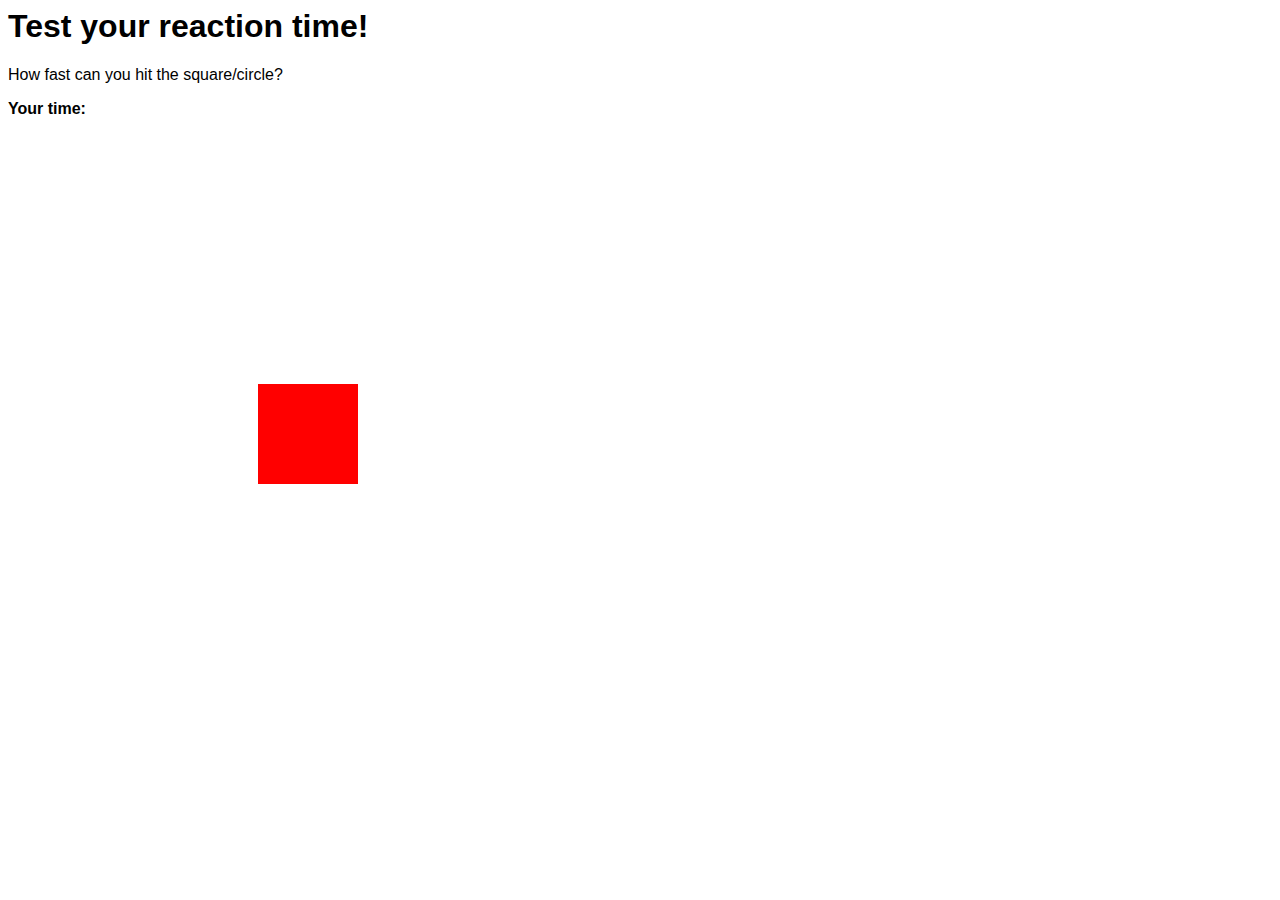
<file: Disappearing shapes/Disappearing shapes.html>
<html>
	<head>

		<title>Disappearing shapes</title>
		
		<link rel="stylesheet" type="text/CSS" href="style.css">
		<script src="https://ajax.googleapis.com/ajax/libs/jquery/3.3.1/jquery.min.js"></script>

		
	</head>
	<body>

		<h1>Test your reaction time!</h1>
		
		<p>How fast can you hit the square/circle?</p>

		<p class="time">Your time: <span id="yourTime"></span></p>
		
		<p class="time "id="bestTime">Your best: <span id="yourBest"></span></p>

		<div id="shape"></div>

		<script type="text/javascript" src="script.js"></script>

	</body>
</html>
</file>
<file: Disappearing shapes/style.css>
body {
    font-family: sans-serif;
}
		
#shape {
	width: 100px;
	height: 100px;
	background-color: red;
	position: relative;
	top: 250px;
	left: 250px;
}
		
.time {
	font-weight: bold;
}
</file>
